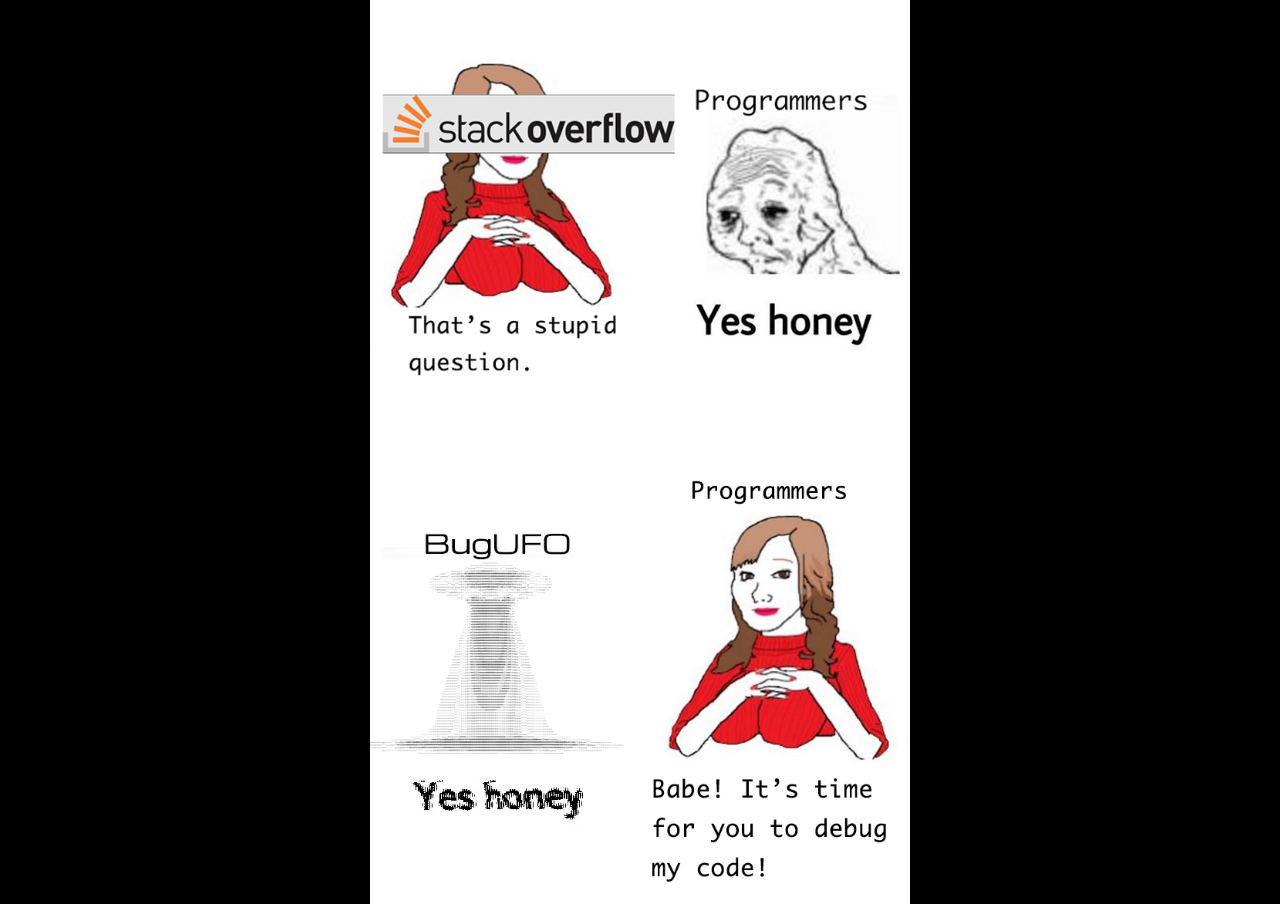
<file: haha.html>
<!DOCTYPE html>
<html lang="en">
<head>
    <meta charset="UTF-8">
    <meta http-equiv="X-UA-Compatible" content="IE=edge">
    <meta name="viewport" content="width=device-width, initial-scale=1.0">
    <link rel="stylesheet" href="style.css">
    <title>haha</title>
</head>
<body>
    <img id='haha' src="haha.jpg" alt="" style=''>


</body>
</html>
</file>
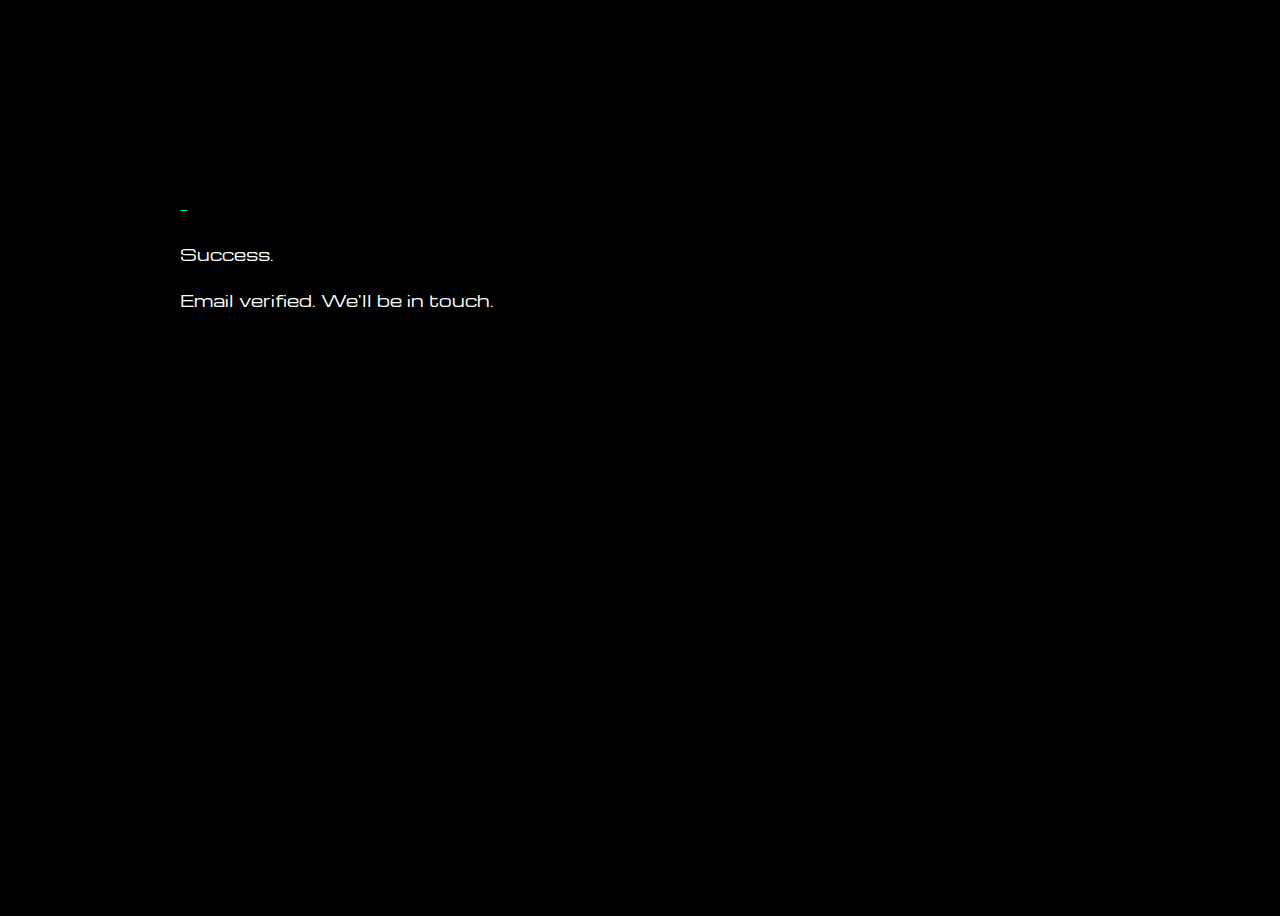
<file: success.html>
<!DOCTYPE html>
<html lang="en">
<head>
    <meta charset="UTF-8">
    <meta http-equiv="X-UA-Compatible" content="IE=edge">
    <meta name="viewport" content="width=device-width, initial-scale=1.0">
    <link rel="stylesheet" href="style.css">
    <link rel="preconnect" href="https://fonts.gstatic.com">
    <link href="https://fonts.googleapis.com/css2?family=Michroma&display=swap" rel="stylesheet">
    <title>Success - BugUFO</title>
    
</head>
<body>

    <!--<div style="background-color:yellow; border-radius:1000px; width:10px; height:10px; float: left/right;"></div>-->

    <p class="michroma" style="padding: 20vmin;"><span style="color:#07FF9F;">-</span><br><br>Success. <br><br>Email verified. We'll be in touch.</p>
</body>
</html>
</file>
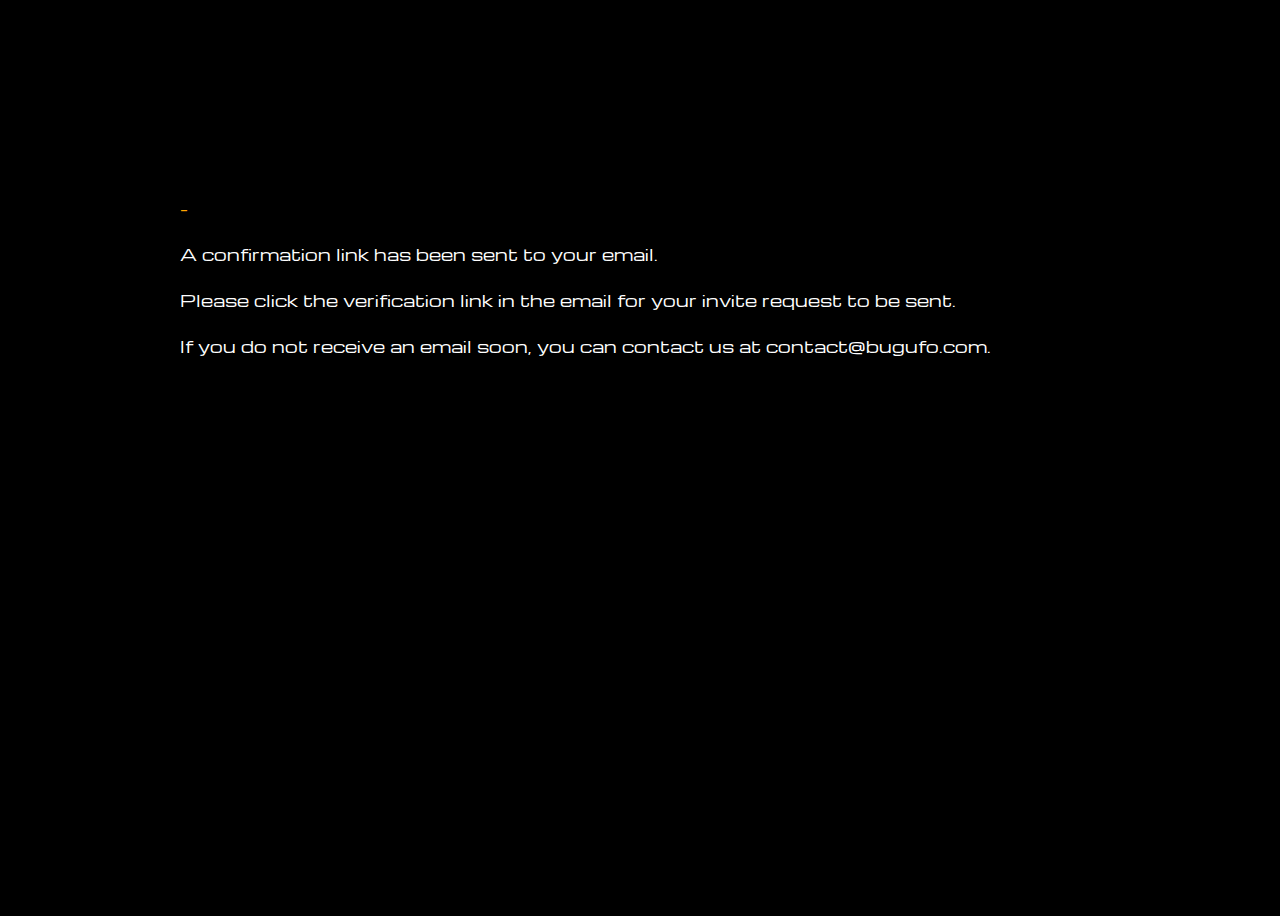
<file: verification.html>
<!DOCTYPE html>
<html lang="en">
<head>
    <meta charset="UTF-8">
    <meta http-equiv="X-UA-Compatible" content="IE=edge">
    <meta name="viewport" content="width=device-width, initial-scale=1.0">
    <link rel="stylesheet" href="style.css">
    <link rel="preconnect" href="https://fonts.gstatic.com">
    <link href="https://fonts.googleapis.com/css2?family=Michroma&display=swap" rel="stylesheet">
    <title>Please Verify Your Email - BugUFO</title>
    
</head>
<body>

    <!--<div style="background-color:yellow; border-radius:1000px; width:10px; height:10px; float: left/right;"></div>-->

    <p class="michroma" style="padding: 20vmin;"><span style="color:orange;">-</span><br><br>A confirmation link has been sent to your email. <br><br>Please click the verification link in the email for your invite request to be sent.<br><br>If you do not receive an email soon, you can contact us at contact@bugufo.com.</p>
</body>
</html>
</file>
<file: style.css>
body, html {
    background-color: black;
    height:100vh;
    width:100vw;
    margin: 0;

    
}



.container {
    display:grid;
    height:100vh;
}

.banner {
    font-size:1.4rem;
}


.column_container {
    display:grid;


 
    background-size: cover;

    /*background-size: 100% 100%;*/
    background-repeat:no-repeat;
    background-position:center;
    /*object-fit: cover;
    height: 100vh;
    */
    

    grid-template-columns: 0.157377049180328fr 0.772950819672131fr 0.307377049180328fr;
}




.column_container_developers {
    display:grid;


 
    background-size: cover;

    /*background-size: 100% 100%;*/
    background-repeat:no-repeat;
    background-position:center;
    /*object-fit: cover;
    height: 100vh;
    */
    

    grid-template-columns: 0.157377049180328fr 0.772950819672131fr 0.407377049180328fr;
}


.logo {
    margin-left: 1rem;
    font-size:1.1vmax;
    color:white;

}

.getpaidtodebug {
    padding-right: min(5px, 100%);
   
}

.needsomeonetodebugbutton {

    padding-right: min(5px, 100%);

}

.toprightbutton {
    font-size:0.7rem;
    

}


#haha {
    display: block;
    width: 60vmin;
    min-width: 50vh;


margin-left: auto;


margin-right: auto;
margin-top: auto;
}


topright {
    color:white;
}
topright:hover{
    color: white;
    opacity: 0.7;
}
.alien {
    color: #07FF9F;
}



.row_container {
    display:grid;
    grid-template-rows: 0.5fr, 0.5fr;
    height:50vmax;
    width:40vmax;
    text-align: left;

    position:relative;
    left:-6vh;


}

.row_container_developers {
    display:grid;
    grid-template-rows: 0.5fr, 0.5fr;
    height:50vmax;
    width:40vmax;
    text-align: left;

    position:relative;
    left:-5.4vh;
    bottom:15vmax;
}

#needsomeone {
    font-size:1.6vmax;
    color:white;
}

.needsomeonerow {
    /*border: solid;
    border-color: white;*/

}

div #row {
    border: solid;
    border-color: white;
   
}


div #ufo {
    background-image: url('ufo.jpg');
    
    background-size: cover;
 

    /*background-size: 100% 100%;*/
    background-repeat:no-repeat;
    background-position:center;

    display: block;
    
    /*width: 100%;
    height: 100vh;*/

   /*height: 100vh;*/
}


div #ufo_interior {
    background-image: url('ufointerior.jpg');
    
    background-size: cover;
 

    /*background-size: 100% 100%;*/
    background-repeat:no-repeat;
    background-position:center;

    display: block;
    
    /*width: 100%;
    height: 100vh;*/

   /*height: 100vh;*/
}

div #bug {
    display: block;
    height: 50vh;
    text-align: center;
}



div #firstprogrammer {
    display: inline-block;
    height: 20vh;
    text-align: center;
    font-size: 1.8vmin;
    color: #D5D5D5;

}

div #northstar {
    display: inline-block;
    height: 60vh;
    text-align: center;
}

div #invite {
    height: 20vh;
    text-align: center;
    
}



.iwant {
    font-size: 2vh;
    width: 36.2vh;
    height: 2.9vh;
    background: #1b1b1b;

    box-shadow: 0 2px 300px 3px rgba(0,0,0,0.35);
    border-radius: 13px;
    padding:15px;
}


.inviteform {

    display: inline-block;
    text-align: left;
    position: relative;

    
}

div #footer {
    display: inline-block;
    height: 20vh;
    text-align: center;
}

.since4079 {
    width:7vmax;
    width:13vmin;
}

.bugerror {
    /*opacity:0.7;*/
    /*transition: 0.3s;*/
 
    width: 70.74vh;
    height: 64.4vh;
    
    
    /*background: #090909;*/
    display:inline-block;
    box-shadow: 0 2px 300px 3px rgba(0,0,0,0.35); 
    border-radius: 26px;

    
}

input.border-radius {
    border-radius:0px;
    border-color:#07FF9F;
}

.buttonfade {
    opacity:0.7;
    transition:0.6s;
}

.buttonfade:hover {
    opacity:1;
}

.dragonfly {
    width: 90.74vmin;
    min-width:90.74vmin;
    /*max-width:90.74vmax;*/

    height: 84.4vh;
    display:inline-block;
    text-align: center;


}

.entryoverride {
    border-width:0;
}



.sib-form {
    display:inline-block;
    text-align: center;
    background-color: black;
    width: 80vmin;
  
}


.bugerror:hover {
    /*
    opacity:1;
 
    width: 70.74vh;
    height: 64.4vh;
    
    
    /*background: #090909;
    display:inline-block;
    box-shadow: 0 2px 300px 3px rgba(0,0,0,0.35); 
    border-radius: 26px;
    */

}



.one-edge-shadow {
	/*-webkit-box-shadow: inset 0 -80px 60px 7px black;
	-moz-box-shadow: inset 0 -80px 60px 7px black;*/
    box-shadow: inset 0 -120px 100px -90px rgba(0, 0, 0, 0.9);

}

div #column {
    /*border: solid;
    border-color: white;*/
    margin-top: 2.5vh;
    min-width: 10vh;
    text-align: center;
}

.michroma {
    font-family: 'Michroma', sans-serif;
}


.ulagadi {
    font-family: 'UlagadiSansRegular', 'Helvetica', 'Arial', sans-serif;
    font-weight: normal;
    font-style: normal;
    font-size: 0.8rem;
 }

canvas {

    left: 48%;
    top:50%;
    transform: translate(15%, -40%);
    max-height: 65vh;
    max-width: 65vw;
}

p {
    color: white;
}

nav {
    color: white;
}


div #invite .sib-form .sib-select .entry__field .input {
    /*color: rgb(110, 110, 110);*/
    color:white;
    font-family: 'UlagadiSansRegular', 'Helvetica', 'Arial', sans-serif;
    font-weight: normal;
    font-style: normal;
}

div #invite .sib-form .sib-select .entry__field .input .sib-menu__item {
    /*color: rgb(110, 110, 110);*/
    color:rgb(61, 61, 61);
    font-family: 'UlagadiSansRegular', 'Helvetica', 'Arial', sans-serif;
    font-weight: normal;
    font-style: normal;
}

div #invite .sib-form .sib-input .entry__field .input {
    /*color: rgb(110, 110, 110);*/
    color:white;
    font-family: 'UlagadiSansRegular', 'Helvetica', 'Arial', sans-serif;
    font-weight: normal;
    font-style: normal;
}

.fadeinanimation {
    animation: fadein 3s forwards;
    animation-timing-function: ease-in-out forwards; 
    -moz-animation: fadein 3s forwards; /* Firefox */
    -webkit-animation: fadein 3s forwards; /* Safari and Chrome */
    -o-animation: fadein 3s forwards; /* Opera */
    
}


@keyframes fadein {
    from {
        opacity:0;
    }
    to {
        opacity:1;
    }
}
@-moz-keyframes fadein { /* Firefox */
    from {
        opacity:0;
    }
    to {
        opacity:1;
    }
}
@-webkit-keyframes fadein { /* Safari and Chrome */
    from {
        opacity:0;
    }
    to {
        opacity:1;
    }
}
@-o-keyframes fadein { /* Opera */
    from {
        opacity:0;
    }
    to {
        opacity: 1;
    }
}
</file>
